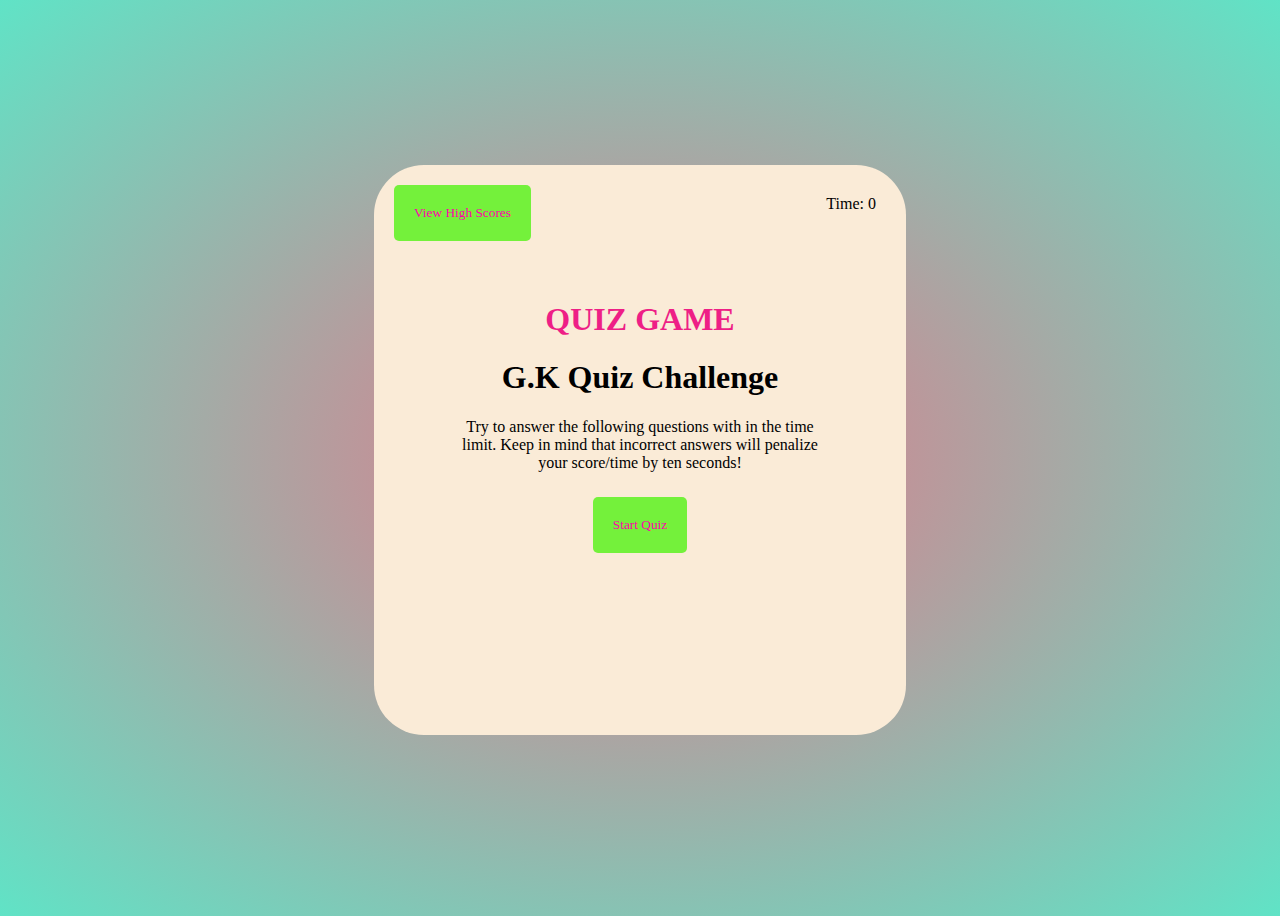
<file: index.html>
<!DOCTYPE html>
<html lang="en">
  <head>

    <link rel="stylesheet" href="./style.css" />
    <title>Code Quiz</title>
  </head>

  <body>
    <div class="quiz-container">
      <header>
        <div>
          <a href="./highscore.html">
            <button class="scores-header" id="view-high-scores">
              View High Scores
            </button>
          </a>
        </div>

        <div class="timer">
          <p>
            Time:
            <span id="timer"> 0 </span>
          </p>
        </div>
      </header>

      <main class="quiz">
        <div id="quiz-start">
          <div class="landing" id="start-screen">
            <h1 id="top">QUIZ GAME</h1>
            <h1><G class="K"></G> G.K Quiz Challenge</h1>
            <p>
              Try to answer the following questions with in the
              time limit. Keep in mind that incorrect answers will penalize your
              score/time by ten seconds!
            </p>
            <button id="start">Start Quiz</button>
          </div>
        </div>

        <div class="hide" id="questions">
          <h2 id="question-words"></h2>
          <div class="options" id="options"></div>
        </div>

        <div class="hide" id="quiz-end">
          <h2>All Done!</h2>
          <p>
            Your final score is:
            <span id="score-final"> </span>
          </p>
          <p>
            Please enter your name:
            <input type="text" id="name" max="3" />
            <button id="submit-score">Submit</button>
          </p>
        </div>

        <div id="feedback" class="feedback hide"></div>
      </main>
    </div>
    <script src="./script.js"></script>
  </body>
</html>
</file>
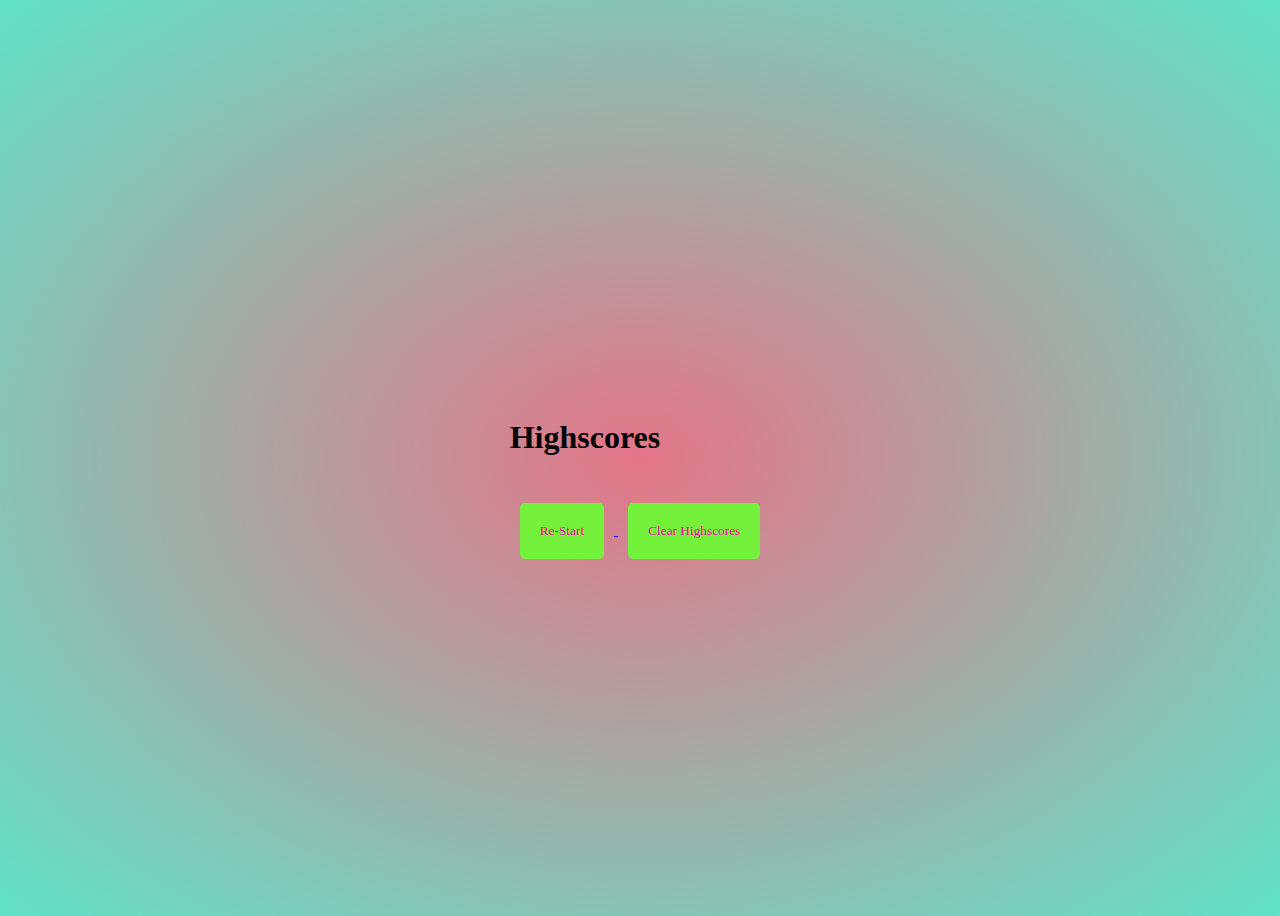
<file: highscore.html>
<!--highscore.html-->

<!DOCTYPE html> 
<html lang="en"> 

<head> 
	
	<link rel="stylesheet"href="./style.css" /> 
	<title>Code Quiz - High Scores</title> 
</head> 

<body> 
	<div class="scores"> 
		<h1>Highscores</h1> 
		<ol id="highscores"></ol> 
		<a href="index.html"> 
			<button> Re-Start</button> 
		</a> 
		<button id="clear"> 
			Clear Highscores 
		</button> 
	</div> 
</body> 

</html>
</file>
<file: style.css>
/* Style.css */

* { 
	font-family: Georgia, Times, "Times New Roman", serif; 
} 

.quiz, 
.scores { 
	margin: 50px auto 0 auto; 
	max-width: 400px; 
} 

#top { 
	color: rgb(238, 31, 134); 
} 
body {
	background-image: -webkit-radial-gradient(rgb(228, 118, 136), rgb(96, 227, 198));
	display:flex;
	justify-content: center;
	align-items: center;
	height: 100vh;
  }
  
.quiz-container{ 
	position: absolute; 
	top: 50%; 
	left: 50%; 
	height: 550px; 
	width: 40%; 
	transform: translate(-50%, -50%); 
	background-color: antiquewhite;
	padding: 10px; 
	border-radius: 50px;
} 

p { 
	margin: 15px 15px; 
} 

.landing { 
	text-align: center; 
} 

.scoresHeader { 
	position: absolute; 
	top: 15px; 
	left: 15px; 
} 

.timer { 
	position: absolute; 
	top: 15px; 
	right: 15px; 
} 

button { 
	display: inline-block; 
	margin: 10px; 
	cursor: pointer; 
	color: rgb(255, 0, 170); 
	background-color: rgb(116, 241, 59); 
	border-radius: 5px; 
	border: 0; 
	padding: 20px; 
} 

button:hover { 
	background-color: rgb(12, 213, 235); 
} 

.options button { 
	display: block; 
} 

input[type="text"] { 
	font-size: 100%; 
} 

.hide { 
	display: none; 
} 

.feedback { 
	font-style: bold; 
	font-size: 120%; 
	margin-top: 20px; 
	padding-top: 15px; 
	color: #fff; 
	border-top: 2px solid #4B0082; 
} 

ol { 
	padding-left: 15px; 
	max-height: 600px; 
	overflow: auto; 
} 

li { 
	padding: 5px; 
	list-style: decimal inside none; 
} 

li:nth-child(odd) { 
	background-color: #dfdae7; 
} 

@media screen and (max-width: 768px) { 
	.containerNew { 
		width: 80%; 
	} 
} 

@media screen and (max-width: 575px) { 
	.containerNew { 
		width: 90%; 
	} 

	.quiz, 
	.scores { 
		max-width: 90%; 
	} 
}
</file>
